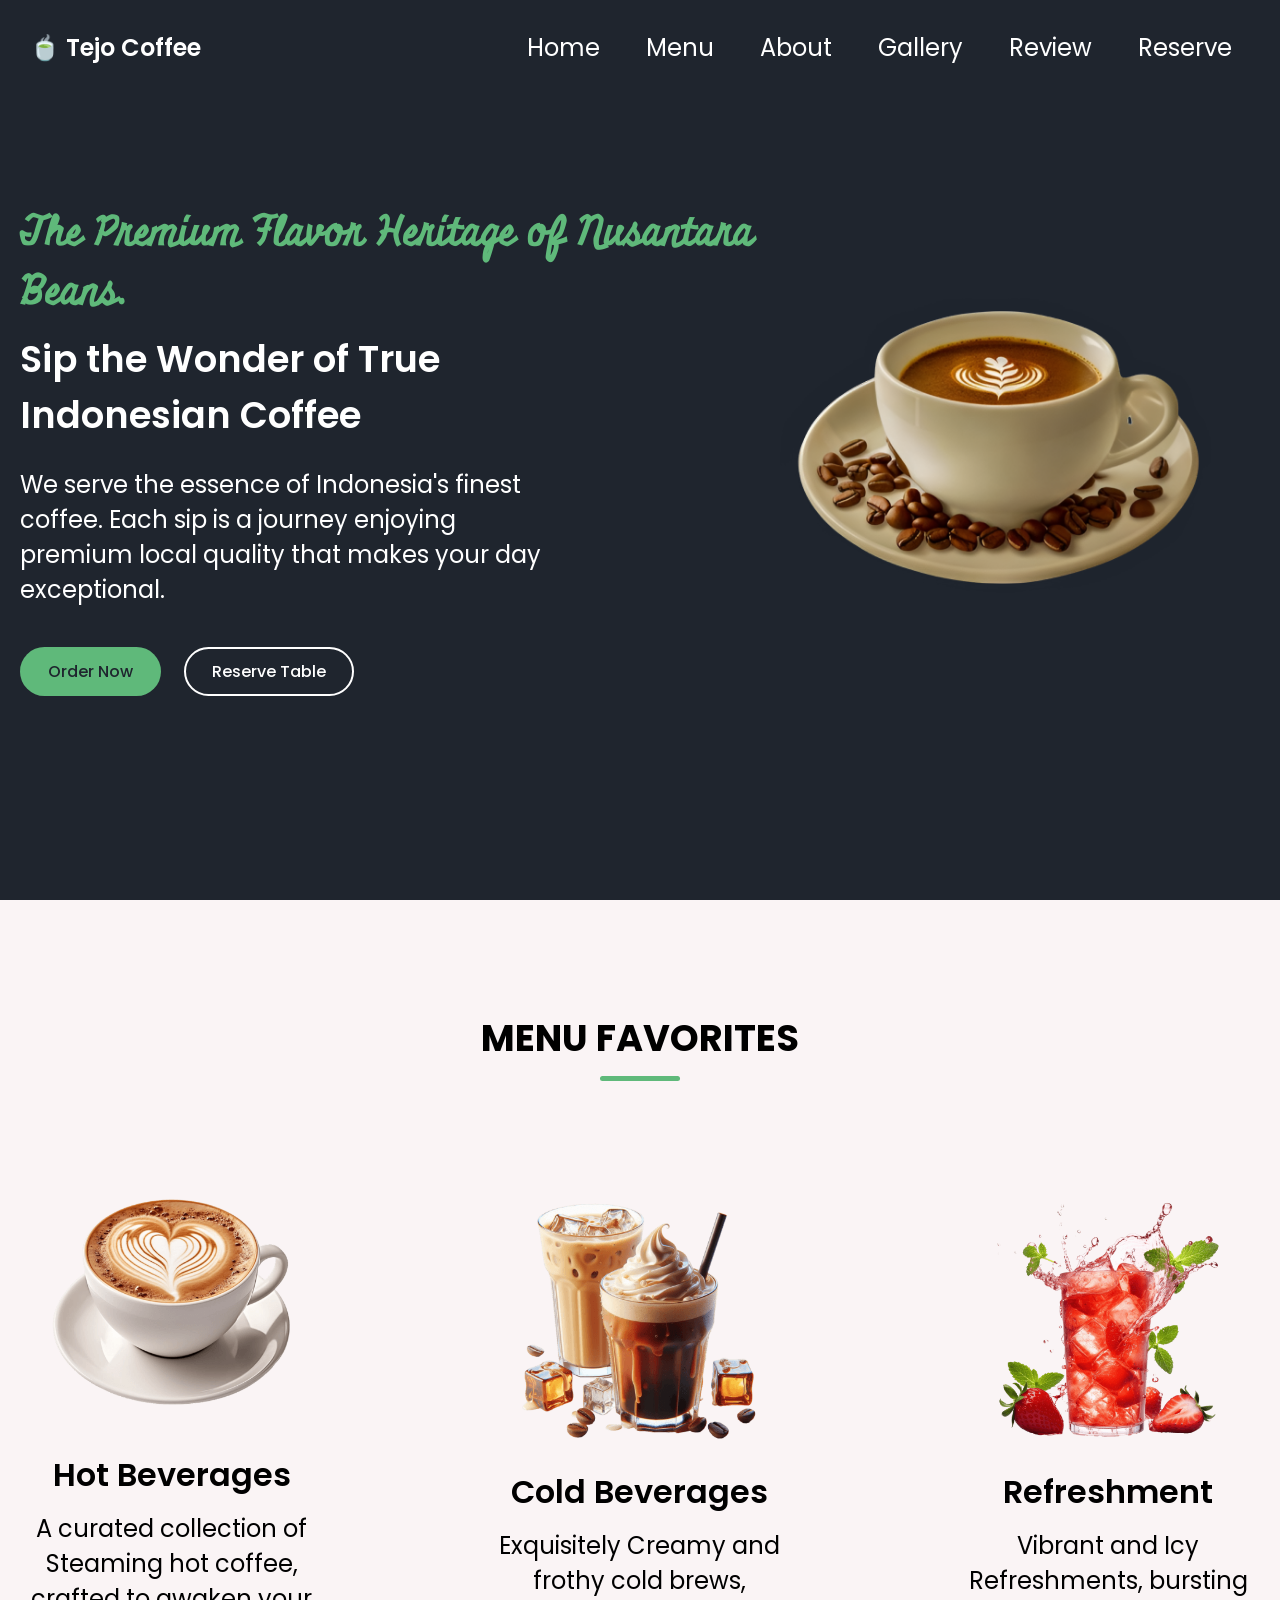
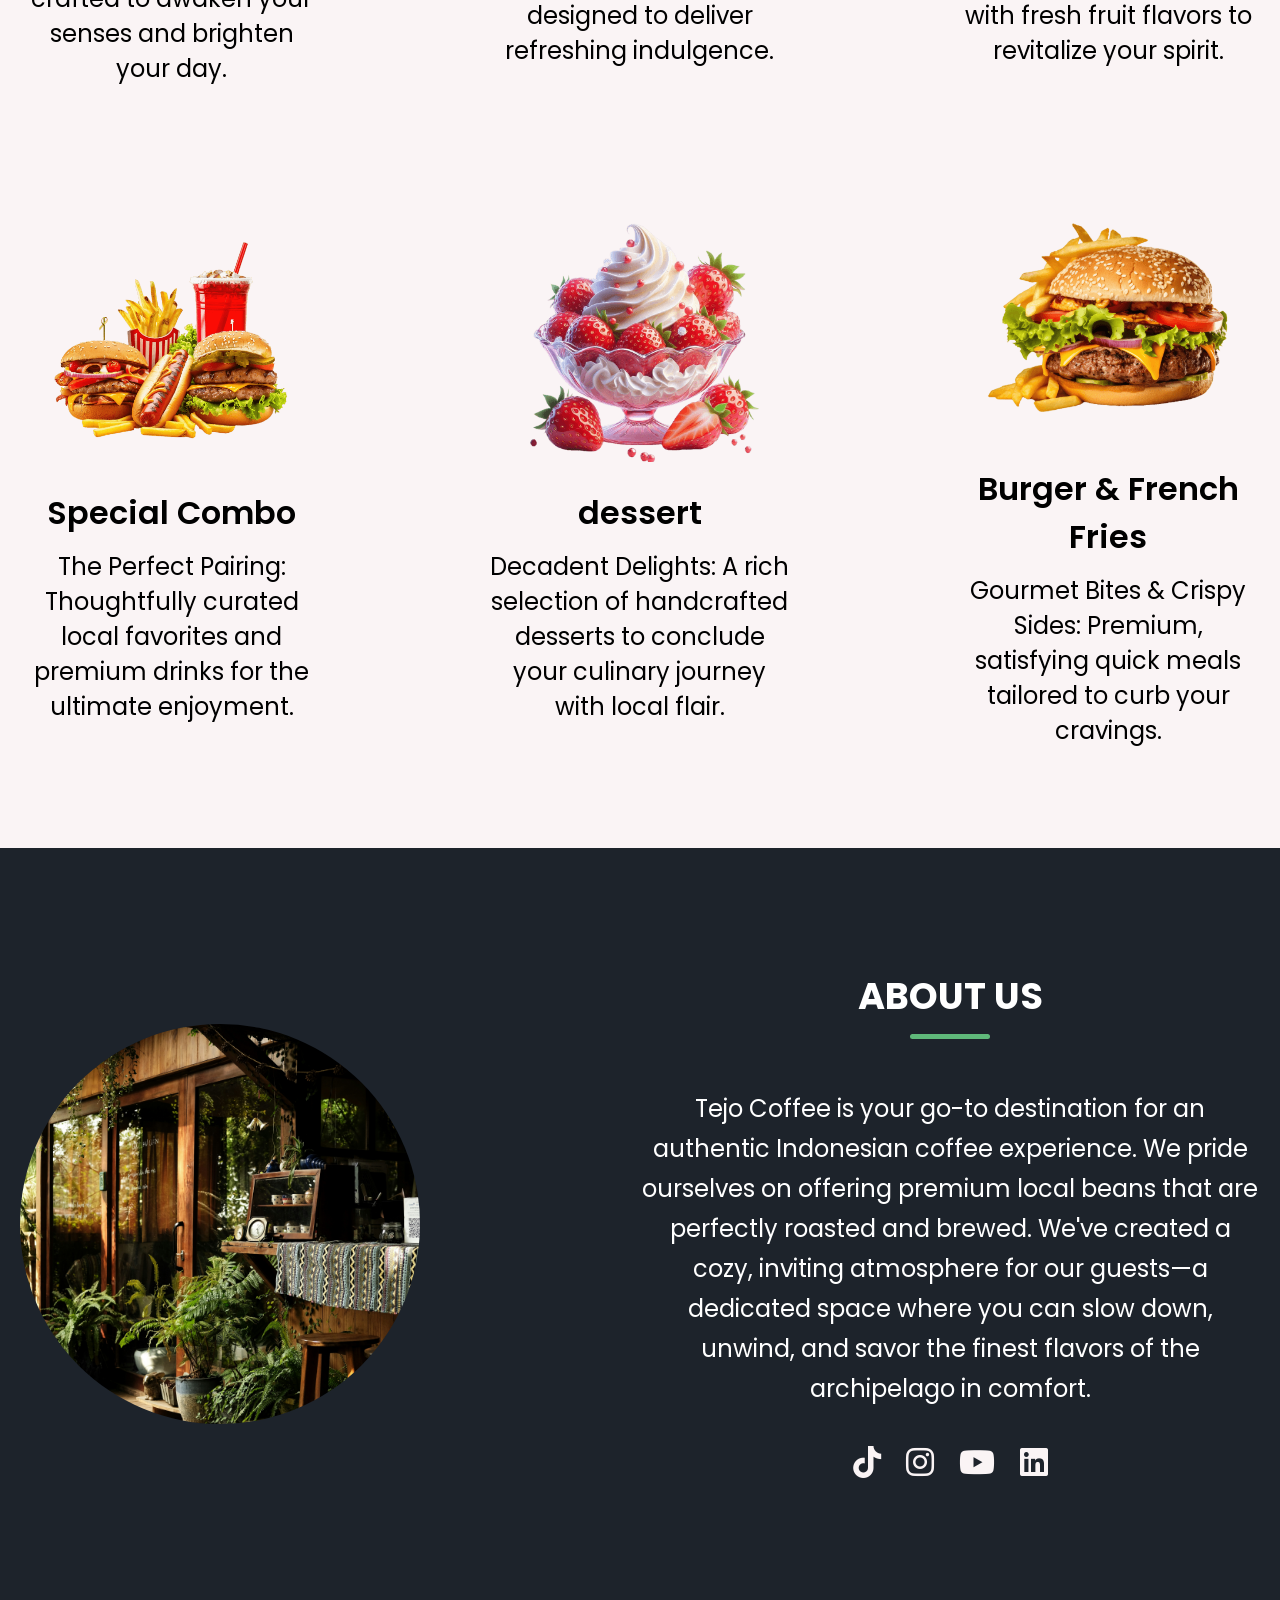
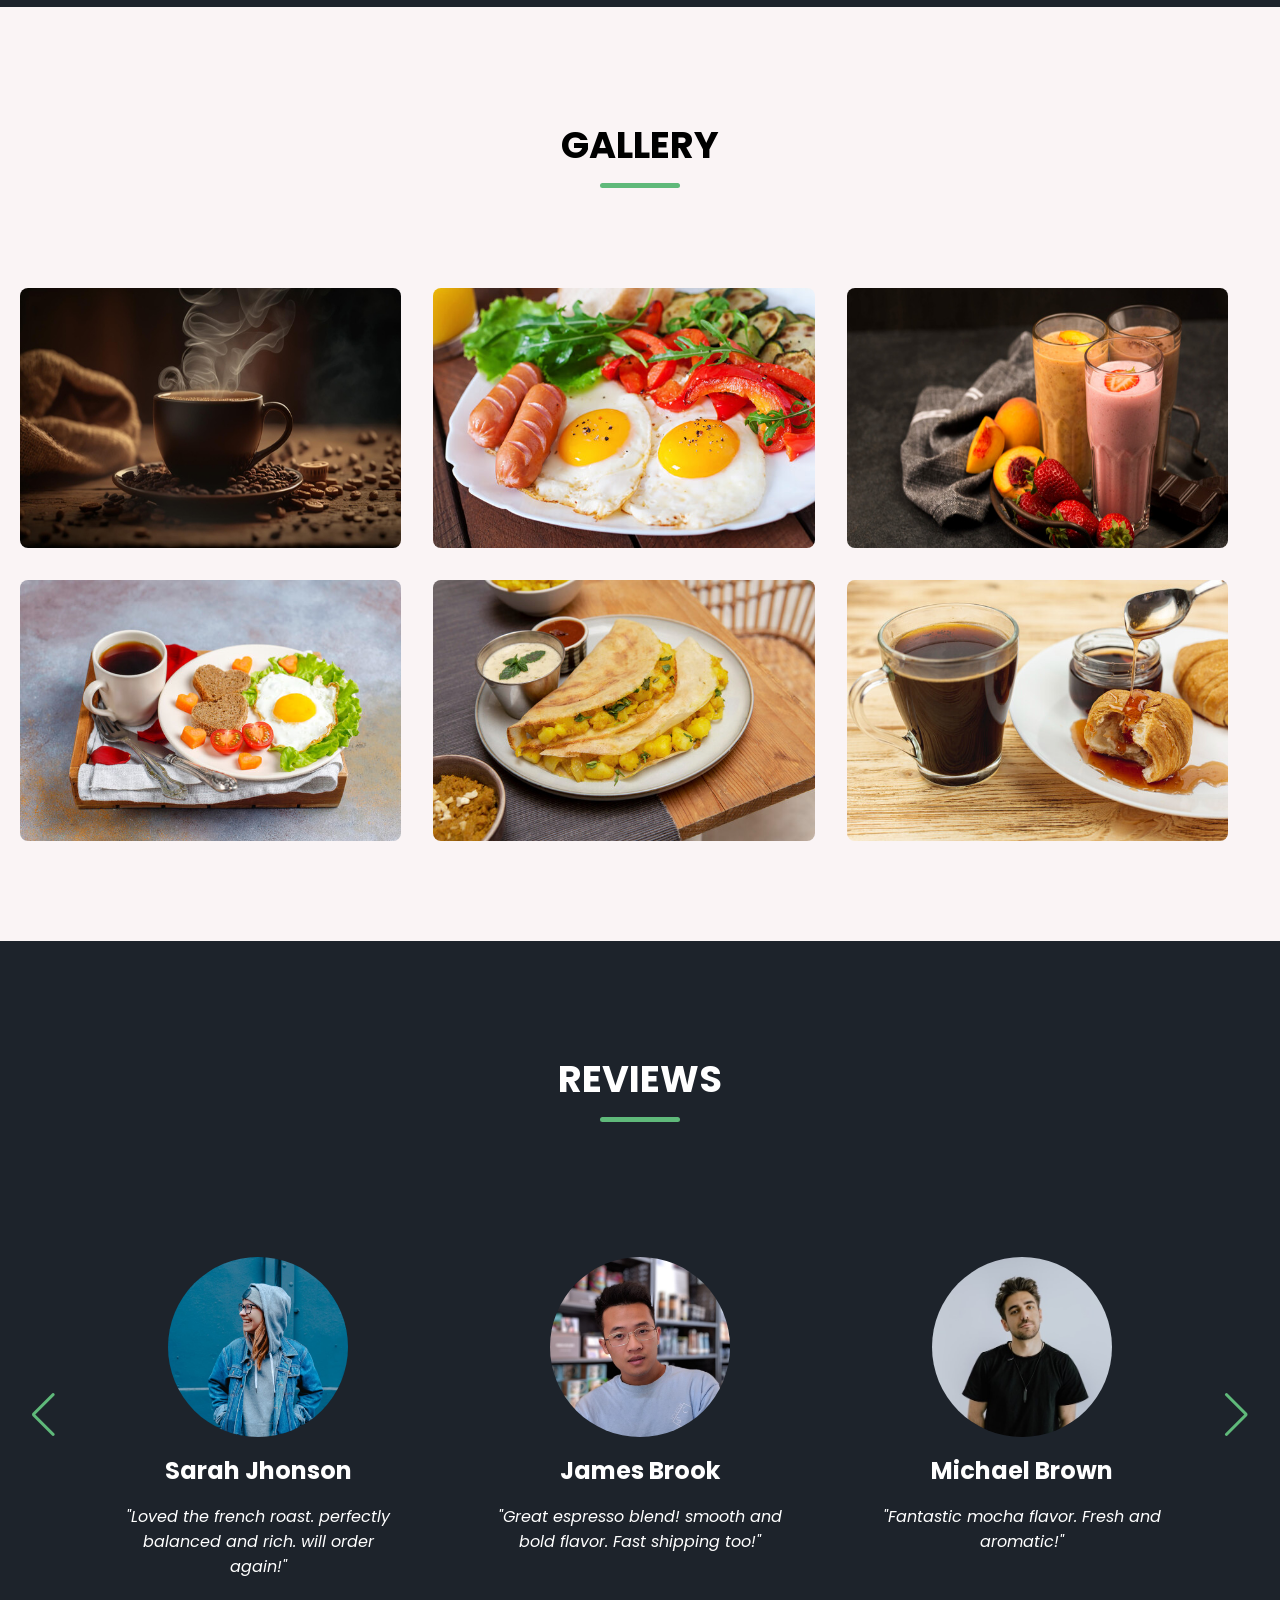
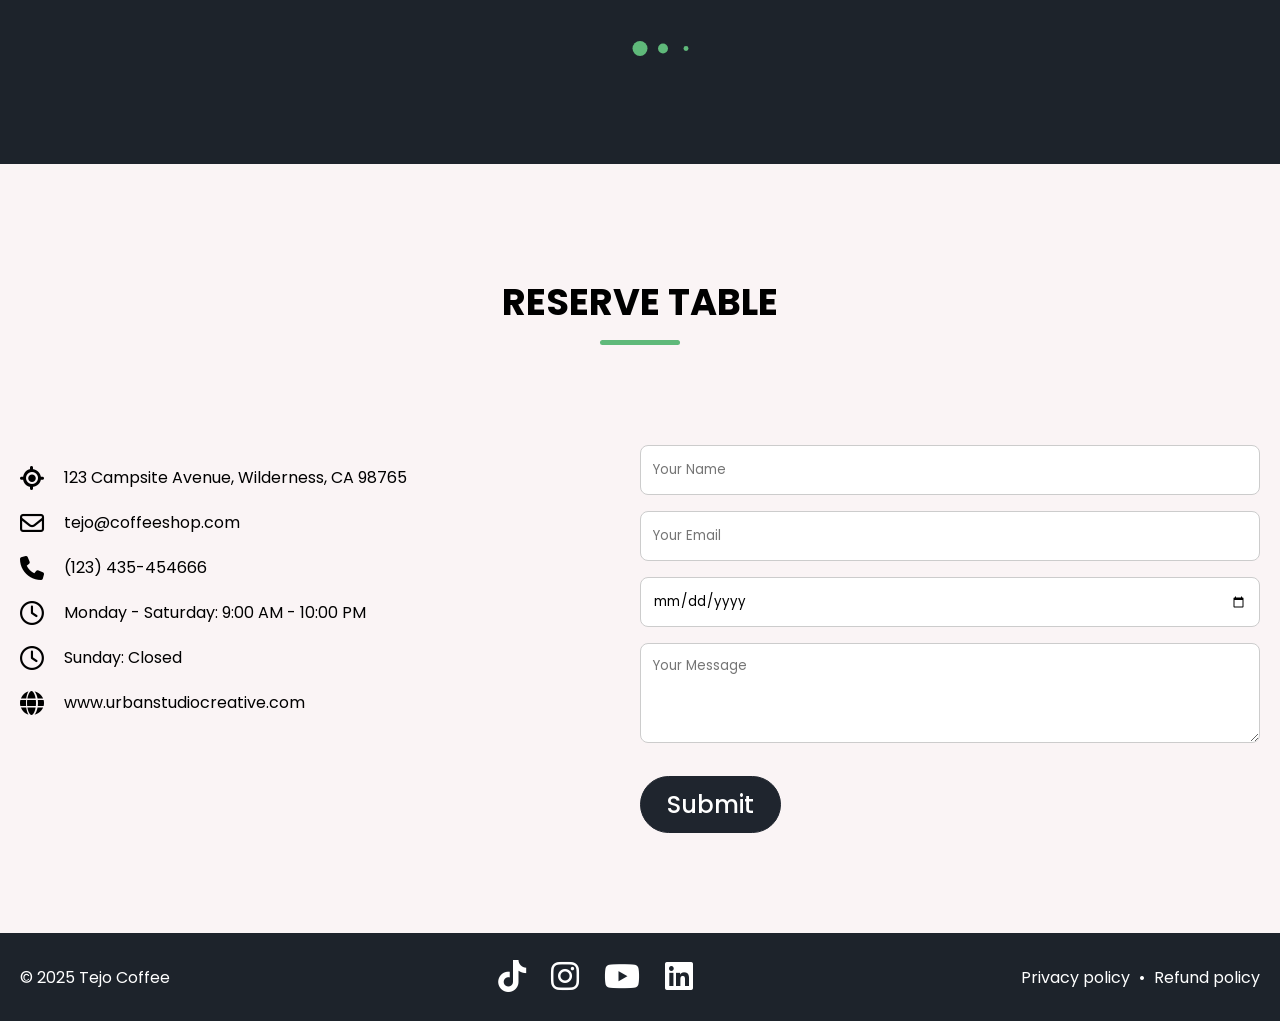
<file: index.html>
<!DOCTYPE html>
<html lang="en">
  <head>
    <meta charset="UTF-8" />
    <meta name="viewport" content="width=device-width, initial-scale=1.0" />
    <title>Tejo Coffee | Urban Creative Studio</title>
    <link rel="stylesheet" href="styles.css" />
    <link
      rel="stylesheet"
      href="https://cdnjs.cloudflare.com/ajax/libs/font-awesome/6.6.0/css/all.min.css"
    />
    <link
      rel="stylesheet"
      href="https://cdn.jsdelivr.net/npm/swiper@11/swiper-bundle.min.css"
    />
  </head>
  <body>
    <!-- navbar section -->
    <header>
      <nav class="navbar section-content">
        <a href="#home" class="nav-logo">
          <h2 class="logo-text">🍵 Tejo Coffee</h2>
        </a>
        <ul class="nav-menu">
          <button id="menu-close-button" class="fas fa-times"></button>
          <li class="nav-item">
            <a href="#home" class="nav-link">Home</a>
          </li>
          <li class="nav-item">
            <a href="#menu" class="nav-link">Menu</a>
          </li>
          <li class="nav-item">
            <a href="#about" class="nav-link">About</a>
          </li>
          <li class="nav-item">
            <a href="#gallery" class="nav-link">Gallery</a>
          </li>
          <li class="nav-item">
            <a href="#review" class="nav-link">Review</a>
          </li>
          <li class="nav-item">
            <a href="#reserve" class="nav-link">Reserve</a>
          </li>
        </ul>

        <button id="menu-open-button" class="fas fa-bars"></button>
      </nav>
    </header>

    <main>
      <!-- hero section -->
      <section class="hero-section" id="home">
        <div class="section-content">
          <div class="hero-details">
            <h2 class="title">
              The Premium Flavor Heritage of Nusantara Beans.
            </h2>
            <h3 class="subtitle">Sip the Wonder of True Indonesian Coffee</h3>
            <p class="description">
              We serve the essence of Indonesia's finest coffee. Each sip is a
              journey enjoying premium local quality that makes your day
              exceptional.
            </p>

            <div class="buttons">
              <a href="#" class="button order-now">Order Now</a>
              <a href="#reserve" class="button reserve">Reserve Table</a>
            </div>
          </div>
          <div class="hero-image-wrapper">
            <img
              src="images/coffee-hero-section.png"
              alt="hero"
              class="hero-image"
            />
          </div>
        </div>
      </section>
      <!-- menu section -->
      <section class="menu-section" id="menu">
        <h2 class="section-title">Menu Favorites</h2>
        <div class="section-content">
          <div class="menu">
            <ul class="menu-list">
              <li class="menu-item">
                <img
                  src="images/hot-beverages.png"
                  alt="Hot Beverages"
                  class="menu-image"
                />
                <h3 class="name">Hot Beverages</h3>
                <p class="text">
                  A curated collection of Steaming hot coffee, crafted to awaken
                  your senses and brighten your day.
                </p>
              </li>
              <li class="menu-item">
                <img
                  src="images/cold-beverages.png"
                  alt="Clod Beverages"
                  class="menu-image"
                />
                <h3 class="name">Cold Beverages</h3>
                <p class="text">
                  Exquisitely Creamy and frothy cold brews, designed to deliver
                  refreshing indulgence.
                </p>
              </li>
              <li class="menu-item">
                <img
                  src="images/refreshment.png"
                  alt="Refreshment"
                  class="menu-image"
                />
                <h3 class="name">Refreshment</h3>
                <p class="text">
                  Vibrant and Icy Refreshments, bursting with fresh fruit
                  flavors to revitalize your spirit.
                </p>
              </li>
              <li class="menu-item">
                <img
                  src="images/special-combo.png"
                  alt="Special Combo"
                  class="menu-image"
                />
                <h3 class="name">Special Combo</h3>
                <p class="text">
                  The Perfect Pairing: Thoughtfully curated local favorites and
                  premium drinks for the ultimate enjoyment.
                </p>
              </li>
              <li class="menu-item">
                <img
                  src="images/desserts.png"
                  alt="desserts"
                  class="menu-image"
                />
                <h3 class="name">dessert</h3>
                <p class="text">
                  Decadent Delights: A rich selection of handcrafted desserts to
                  conclude your culinary journey with local flair.
                </p>
              </li>
              <li class="menu-item">
                <img
                  src="images/burger-frenchfries.png"
                  alt="Burger &French fries"
                  class="menu-image"
                />
                <h3 class="name">Burger & French Fries</h3>
                <p class="text">
                  Gourmet Bites & Crispy Sides: Premium, satisfying quick meals
                  tailored to curb your cravings.
                </p>
              </li>
            </ul>
          </div>
        </div>
      </section>
      <!-- about section -->
      <section class="about-section" id="about">
        <div class="section-content">
          <div class="about-image-wrapper">
            <img src="images/about-image.jpg" alt="About" class="about-image" />
          </div>
          <div class="about-details">
            <h2 class="section-title">About Us</h2>
            <p class="text">
              Tejo Coffee is your go-to destination for an authentic Indonesian
              coffee experience. We pride ourselves on offering premium local
              beans that are perfectly roasted and brewed. We've created a cozy,
              inviting atmosphere for our guests—a dedicated space where you can
              slow down, unwind, and savor the finest flavors of the archipelago
              in comfort.
            </p>
            <div class="social-link-list">
              <a href="https://www.tiktok.com/@dean_oki" class="social-link"
                ><i class="fa-brands fa-tiktok"></i
              ></a>
              <a href="https://instagram.com/deanoki" class="social-link"
                ><i class="fa-brands fa-instagram"></i
              ></a>
              <a
                href="https://www.youtube.com/@UrbanStudioCreative"
                class="social-link"
                ><i class="fa-brands fa-youtube"></i
              ></a>
              <a
                href="https://www.linkedin.com/in/dean-oki/"
                class="social-link"
                ><i class="fa-brands fa-linkedin"></i
              ></a>
            </div>
          </div>
        </div>
      </section>
      <!-- gallery section -->
      <section class="gallery-section" id="gallery">
        <h2 class="section-title">Gallery</h2>
        <div class="section-content">
          <ul class="gallery-list">
            <li class="gallery-item">
              <img
                src="images/gallery-1.jpg"
                alt="Gallery"
                class="gallery-image"
              />
            </li>
            <li class="gallery-item">
              <img
                src="images/gallery-2.jpg"
                alt="Gallery"
                class="gallery-image"
              />
            </li>
            <li class="gallery-item">
              <img
                src="images/gallery-3.jpg"
                alt="Gallery"
                class="gallery-image"
              />
            </li>
            <li class="gallery-item">
              <img
                src="images/gallery-4.jpg"
                alt="Gallery"
                class="gallery-image"
              />
            </li>
            <li class="gallery-item">
              <img
                src="images/gallery-5.jpg"
                alt="Gallery"
                class="gallery-image"
              />
            </li>
            <li class="gallery-item">
              <img
                src="images/gallery-6.jpg"
                alt="Gallery"
                class="gallery-image"
              />
            </li>
          </ul>
        </div>
      </section>
      <!-- review section -->
      <section class="review-section" id="review">
        <h2 class="section-title">Reviews</h2>
        <div class="section-content">
          <div class="slider-container swiper">
            <div class="slider-wrapper">
              <ul class="reviews-list swiper-wrapper">
                <li class="review swiper-slide">
                  <img src="images/user-1.jpg" alt="user" class="user-image" />
                  <h3 class="name">Sarah Jhonson</h3>
                  <i class="feedback"
                    >"Loved the french roast. perfectly balanced and rich. will
                    order again!"</i
                  >
                </li>
                <li class="review swiper-slide">
                  <img src="images/user-2.jpg" alt="user" class="user-image" />
                  <h3 class="name">James Brook</h3>
                  <i class="feedback"
                    >"Great espresso blend! smooth and bold flavor. Fast
                    shipping too!"</i
                  >
                </li>
                <li class="review swiper-slide">
                  <img src="images/user-3.jpg" alt="user" class="user-image" />
                  <h3 class="name">Michael Brown</h3>
                  <i class="feedback"
                    >"Fantastic mocha flavor. Fresh and aromatic!"</i
                  >
                </li>
                <li class="review swiper-slide">
                  <img src="images/user-4.jpg" alt="user" class="user-image" />
                  <h3 class="name">Emily Bee</h3>
                  <i class="feedback"
                    >"Excellent quality! Fresh beans and Highly recommend!"</i
                  >
                </li>
                <li class="review swiper-slide">
                  <img src="images/user-5.jpg" alt="user" class="user-image" />
                  <h3 class="name">Anthony</h3>
                  <i class="feedback"
                    >"Best decaf i've tried! Smooth and flavorful!"</i
                  >
                </li>
              </ul>

              <div class="swiper-pagination"></div>
              <div class="swiper-slide-button swiper-button-prev"></div>
              <div class="swiper-slide-button swiper-button-next"></div>
            </div>
          </div>
        </div>
      </section>

      <!-- reserve table -->
      <section class="reserve-section" id="reserve">
        <h2 class="section-title">Reserve Table</h2>
        <div class="section-content">
          <ul class="reserve-info-list">
            <li class="reserve-info">
              <i class="fa-solid fa-location-crosshairs"></i>
              <p>123 Campsite Avenue, Wilderness, CA 98765</p>
            </li>
            <li class="reserve-info">
              <i class="fa-regular fa-envelope"></i>
              <p>tejo@coffeeshop.com</p>
            </li>
            <li class="reserve-info">
              <i class="fa-solid fa-phone"></i>
              <p>(123) 435-454666</p>
            </li>
            <li class="reserve-info">
              <i class="fa-regular fa-clock"></i>
              <p>Monday - Saturday: 9:00 AM - 10:00 PM</p>
            </li>
            <li class="reserve-info">
              <i class="fa-regular fa-clock"></i>
              <p>Sunday: Closed</p>
            </li>
            <li class="reserve-info">
              <i class="fa-solid fa-globe"></i>
              <p>www.urbanstudiocreative.com</p>
            </li>
          </ul>

          <form action="#" class="contact-form">
            <input
              type="text"
              class="form-input"
              placeholder="Your Name"
              required
            />
            <input
              type="text"
              class="form-input"
              placeholder="Your Email"
              required
            />
            <input type="date" class="form-input" required />
            <textarea
              placeholder="Your Message"
              class="form-input"
              required
            ></textarea>
            <button class="submit-button">Submit</button>
          </form>
        </div>
      </section>

      <!-- footer section -->
      <footer class="footer-section">
        <div class="section-content">
          <p class="copyright-text">© 2025 Tejo Coffee</p>

          <div class="social-link-list">
            <a href="https://www.tiktok.com/@dean_oki" class="social-link"
              ><i class="fa-brands fa-tiktok"></i
            ></a>
            <a href="https://instagram.com/deanoki" class="social-link"
              ><i class="fa-brands fa-instagram"></i
            ></a>
            <a
              href="https://www.youtube.com/@UrbanStudioCreative"
              class="social-link"
              ><i class="fa-brands fa-youtube"></i
            ></a>
            <a href="https://www.linkedin.com/in/dean-oki/" class="social-link"
              ><i class="fa-brands fa-linkedin"></i
            ></a>
          </div>

          <p class="policy-text">
            <a href="#" class="policy-link">Privacy policy</a>
            <span class="separator">•</span>
            <a href="#" class="policy-link">Refund policy</a>
          </p>
        </div>
      </footer>
    </main>

    <script src="https://cdn.jsdelivr.net/npm/swiper@11/swiper-bundle.min.js"></script>
    <script src="script.js"></script>
  </body>
</html>
</file>
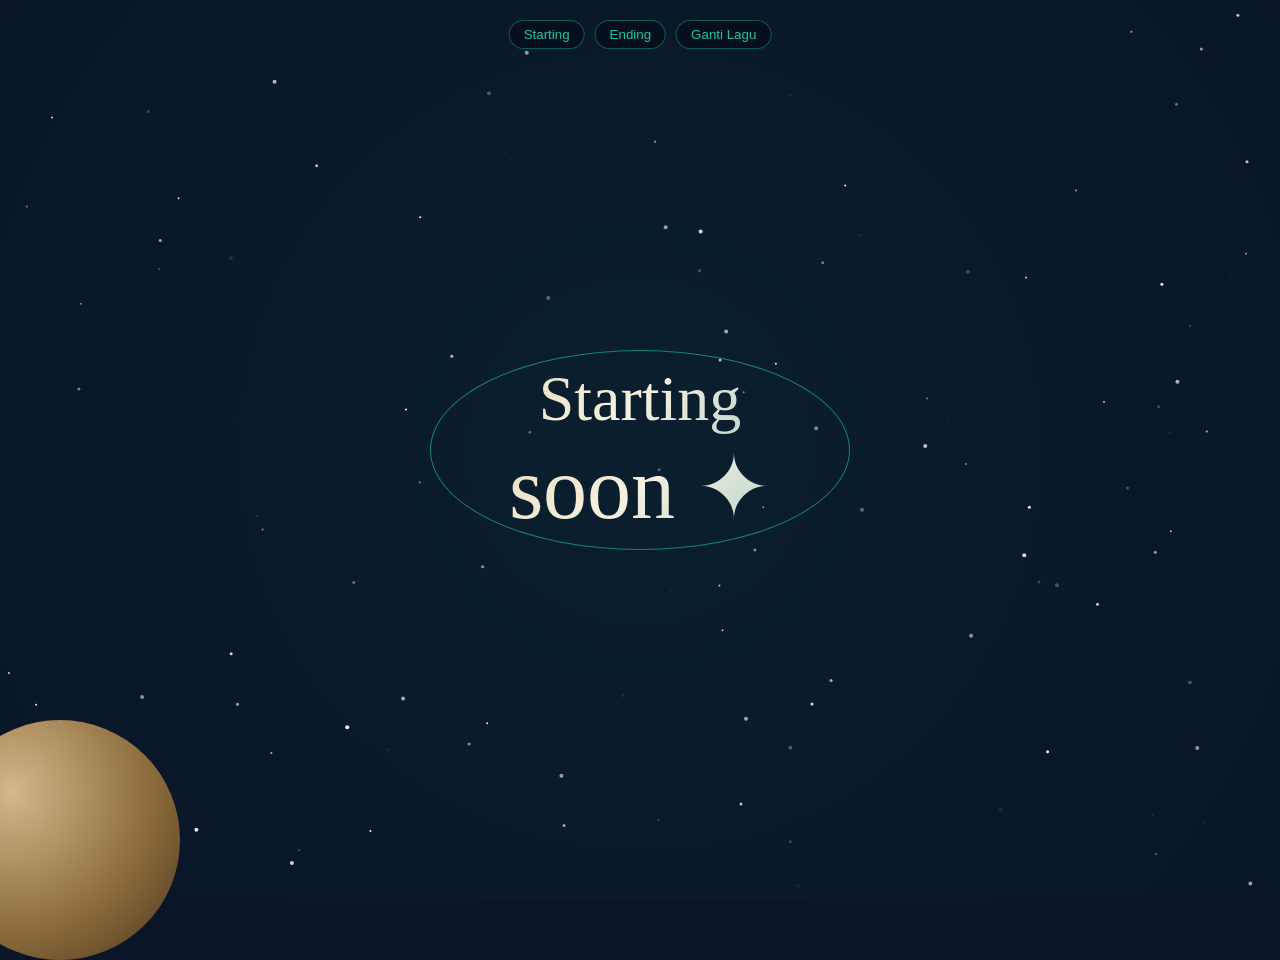
<file: astrastream.html>
<!DOCTYPE html>
<html lang="en">
<head>
<meta charset="UTF-8">
<title>Stream Overlay Pro</title>

<style>
* { margin:0; padding:0; box-sizing:border-box; }

body {
  background:#0a1628;
  font-family:'Georgia', serif;
  overflow:hidden;
}

/* CANVAS */
canvas {
  position:absolute;
  top:0;
  left:0;
  width:100%;
  height:100%;
}

/* BUTTON */
.top-controls {
  position:absolute;
  top:20px;
  left:50%;
  transform:translateX(-50%);
  display:flex;
  gap:10px;
  z-index:50;
}

button {
  padding:6px 14px;
  border:1px solid rgba(32,200,160,0.4);
  background:rgba(6,14,26,0.8);
  color:#20c8a0;
  border-radius:20px;
  cursor:pointer;
}

/* SCENE */
.scene {
  width:100%;
  height:100%;
  position:absolute;
  opacity:1;
  transition: opacity 0.8s ease;
}

.hidden {
  opacity:0;
  pointer-events:none;
}

/* TEXT */
.main-text {
  position:absolute;
  top:50%;
  left:50%;
  transform:translate(-50%,-50%);
  text-align:center;
  z-index:10;
}

.text-starting {
  font-size:64px;
  background: linear-gradient(135deg,#e8dfc0,#f5f0e0,#b8d4c8);
  -webkit-background-clip:text;
  color:transparent;
}

.text-soon {
  font-size:88px;
  background: linear-gradient(135deg,#e8dfc0,#f5f0e0,#b8d4c8);
  -webkit-background-clip:text;
  color:transparent;
}

/* PLANET */
.planet {
  position:absolute;
  bottom:-60px;
  left:-60px;
  width:240px;
  height:240px;
  border-radius:50%;
  background: radial-gradient(circle at 30% 30%, #d4b88a,#8a6a3a 60%,#4a3520);
}

/* ORBIT */
.orbit {
  position:absolute;
  top:50%;
  left:50%;
  width:420px;
  height:200px;
  border:1px solid rgba(32,200,160,0.6);
  border-radius:50%;
  transform:translate(-50%,-50%);
  animation:spin 12s linear infinite;
}

@keyframes spin {
  from { transform:translate(-50%,-50%) rotate(0); }
  to { transform:translate(-50%,-50%) rotate(360deg); }
}
</style>
</head>

<body>

<audio id="bg-music" loop></audio>

<div class="top-controls">
  <button onclick="switchTab('start')">Starting</button>
  <button onclick="switchTab('end')">Ending</button>
  <button onclick="changeMusic()">Ganti Lagu</button>
</div>

<input type="file" id="fileInput" accept="audio/*" style="display:none">

<!-- START -->
<div id="scene-start" class="scene">
  <canvas id="space"></canvas>
  <div class="planet"></div>
  <div class="orbit"></div>

  <div class="main-text">
    <div class="text-starting">Starting</div>
    <div class="text-soon">soon ✦</div>
  </div>
</div>

<!-- END -->
<div id="scene-end" class="scene hidden">
  <canvas id="space2"></canvas>
  <div class="planet"></div>
  <div class="orbit"></div>

  <div class="main-text">
    <div class="text-soon">Stream Offline ✦</div>
  </div>
</div>

<script>
// ===== AUDIO =====
const music = document.getElementById("bg-music");
music.volume = 0.15;

document.addEventListener("click", () => {
  if (music.src) music.play();
}, { once:true });

function changeMusic(){
  document.getElementById("fileInput").click();
}

document.getElementById("fileInput").addEventListener("change", e=>{
  const file = e.target.files[0];
  if (!file) return;

  const url = URL.createObjectURL(file);
  music.src = url;

  music.volume = 0;
  music.play();

  let v=0;
  const fade=setInterval(()=>{
    if(v<0.15){ v+=0.01; music.volume=v; }
    else clearInterval(fade);
  },100);
});

// ===== SPACE ENGINE =====
function createSpace(canvasId){
  const canvas = document.getElementById(canvasId);
  const ctx = canvas.getContext("2d");

  function resize(){
    canvas.width = window.innerWidth;
    canvas.height = window.innerHeight;
  }
  resize();
  window.addEventListener("resize", resize);

  const layers = [
    {count:50, speed:0.1, size:1},
    {count:40, speed:0.2, size:1.5},
    {count:30, speed:0.4, size:2}
  ];

  let stars = [];
  layers.forEach(layer=>{
    for(let i=0;i<layer.count;i++){
      stars.push({
        x:Math.random()*canvas.width,
        y:Math.random()*canvas.height,
        r:layer.size,
        speed:layer.speed,
        alpha:Math.random()
      });
    }
  });

  let shootingStars = [];

  function spawnShootingStar(){
    shootingStars.push({
      x:Math.random()*canvas.width,
      y:Math.random()*canvas.height/2,
      len:200,
      speed:6,
      life:0
    });
  }

  setInterval(()=>{
    if(Math.random()>0.7) spawnShootingStar();
  },2000);

  function drawNebula(){
    const gradient = ctx.createRadialGradient(
      canvas.width/2, canvas.height/2, 100,
      canvas.width/2, canvas.height/2, canvas.width/1.2
    );

    gradient.addColorStop(0,"rgba(32,200,160,0.05)");
    gradient.addColorStop(1,"transparent");

    ctx.fillStyle = gradient;
    ctx.fillRect(0,0,canvas.width,canvas.height);
  }

  function animate(){
    ctx.clearRect(0,0,canvas.width,canvas.height);

    drawNebula();

    stars.forEach(s=>{
      s.y += s.speed;
      if(s.y > canvas.height) s.y = 0;

      ctx.beginPath();
      ctx.arc(s.x,s.y,s.r,0,Math.PI*2);
      ctx.fillStyle = "rgba(255,255,255,"+s.alpha+")";
      ctx.fill();
    });

    shootingStars.forEach((s,i)=>{
      ctx.strokeStyle="white";
      ctx.beginPath();
      ctx.moveTo(s.x,s.y);
      ctx.lineTo(s.x - s.len, s.y + s.len/2);
      ctx.stroke();

      s.x += s.speed;
      s.y += s.speed/2;
      s.life++;

      if(s.life>30) shootingStars.splice(i,1);
    });

    requestAnimationFrame(animate);
  }

  animate();
}

createSpace("space");
createSpace("space2");

// ===== FADE SWITCH =====
function switchTab(tab){
  const start = document.getElementById("scene-start");
  const end = document.getElementById("scene-end");

  if(tab === "start"){
    end.classList.add("hidden");
    setTimeout(()=> start.classList.remove("hidden"), 200);
  } else {
    start.classList.add("hidden");
    setTimeout(()=> end.classList.remove("hidden"), 200);
  }
}
</script>

</body>
</html>
</file>
<file: styles.css>
/* import Font */
@import url("https://fonts.googleapis.com/css2?family=Miniver&family=Poppins:ital,wght@0,400;0,500;0,600;0,700;1,400&display=swap");

:root {
  /* colors */
  --white-color: #fff;
  --dark-color: #1d232b;
  --primary-color: #1f252e;
  --secondary-color: #5fb97a;
  --light-pink-color: #faf4f5;
  --medium-gray-color: #ccc;

  /* font size */
  --font-size-s: 1rem;
  --font-size-n: 1.2rem;
  --font-size-m: 1.5rem;
  --font-size-l: 2rem;
  --font-size-xl: 2.3rem;
  --font-size-xxl: 2.5rem;

  /* font weight */
  --font-weight-n: 400;
  --font-weight-m: 500;
  --font-weight-sb: 600;
  --font-weight-b: 700;

  /* border radius */
  --border-radius-s: 8px;
  --border-radius-m: 30px;
  --border-radius-circle: 50%;

  /* site max width */
  --site-max-width: 1690px;
}

* {
  margin: 0;
  padding: 0;
  box-sizing: border-box;
  font-family: "Poppins", sans-serif;
}

/* styling default*/
html {
  scroll-behavior: smooth;
}
ul {
  list-style: none;
}

a {
  text-decoration: none;
}

button {
  cursor: pointer;
  border: none;
  background: none;
}

img {
  width: 100%;
}

.section-content {
  margin: 0 auto;
  padding: 0 20px;
  max-width: var(--site-max-width);
}

.section-title {
  text-align: center;
  padding: 60px 0 100px;
  text-transform: uppercase;
  font-size: var(--font-size-xl);
}

.section-title::after {
  content: "";
  width: 80px;
  height: 5px;
  display: block;
  margin: 10px auto 0;
  border-radius: var(--border-radius-s);
  background: var(--secondary-color);
}

/* navbar section */
header {
  position: fixed;
  width: 100%;
  z-index: 5;
  background: var(--primary-color);
}

header .navbar {
  display: flex;
  padding: 20px;
  align-items: center;
  justify-content: space-between;
}

.navbar .nav-menu {
  display: flex;
  gap: 10px;
}

.navbar .nav-logo .logo-text {
  color: var(--white-color);
  font-size: var(--font-size-xl);
  font-weight: var(--font-weight-sb);
}

.navbar .nav-menu .nav-link {
  padding: 10px 18px;
  color: var(--white-color);
  font-size: var(--font-size-m);
  border-radius: var(--border-radius-m);
  transition: 0.3s ease;
}

.navbar .nav-menu .nav-link:hover {
  color: var(--primary-color);
  background: var(--secondary-color);
}

.navbar .nav-menu #menu-close-button,
.navbar #menu-open-button {
  display: none;
}

/* hero section */
.hero-section {
  min-height: 100vh;
  background: var(--primary-color);
}

.hero-section .section-content {
  display: flex;
  align-items: center;
  min-height: 100vh;
  color: var(--white-color);
  justify-content: space-between;
}

.hero-section .hero-details .title {
  font-size: var(--font-size-xxl);
  color: var(--secondary-color);
  font-family: "Miniver", sans-serif;
}

.hero-section .hero-details .subtitle {
  margin-top: 8px;
  max-width: 70%;
  font-size: var(--font-size-xl);
  font-weight: var(--font-weight-sb);
}

.hero-section .hero-details .description {
  max-width: 70%;
  margin: 24px 0 40px;
  font-size: var(--font-size-m);
}

.hero-section .hero-details .buttons {
  display: flex;
  gap: 23px;
}

.hero-section .hero-details .button {
  padding: 10px 26px;
  border: 2px solid transparent;
  color: var(--primary-color);
  border-radius: var(--border-radius-m);
  background: var(--secondary-color);
  font-weight: var(--font-weight-m);
  transition: 0.3s ease;
}

.hero-section .hero-details .button:hover,
.hero-section .hero-details .reserve {
  color: var(--white-color);
  border-color: var(--white-color);
  background: transparent;
}

.hero-section .hero-details .reserve:hover {
  color: var(--primary-color);
  border-color: var(--secondary-color);
  background: var(--secondary-color);
}

.hero-section .hero-image-wrapper {
  max-width: 500px;
  margin-right: 30px;
}

/* Menu Section */
.menu-section {
  width: 100%;
  background: var(--light-pink-color);
  padding: 50px 0 100px;
}
.menu-section .menu-list {
  display: flex;
  flex-wrap: wrap;
  gap: 110px;
  align-items: center;
  justify-content: space-between;
}

.menu-section .menu-list .menu-item {
  display: flex;
  align-items: center;
  text-align: center;
  flex-direction: column;
  justify-content: space-between;
  width: calc(100% / 3 - 110px);
}
.menu-section .menu-list .menu-item .menu-image {
  max-width: 80%;
  aspect-ratio: 1;
  margin-bottom: 15px;
  object-fit: contain;
}

.menu-section .menu-list .menu-item .name {
  margin: 12px 0;
  font-size: var(--font-size-l);
  font-weight: var(--font-weight-sb);
}

.menu-section .menu-list .menu-item .text {
  font-size: var(--font-size-m);
}

/* about Section */
.about-section {
  padding: 120px 0;
  background: var(--dark-color);
  color: var(--white-color);
}

.about-section .section-content {
  display: flex;
  gap: 50px;
  align-items: center;
  justify-content: space-between;
}

.about-section .about-image-wrapper .about-image {
  width: 400px;
  height: 400px;
  object-fit: cover;
  border-radius: var(--border-radius-circle);
}

.about-section .about-details .section-title {
  padding: 0;
}
.about-section .about-details {
  max-width: 50%;
}

.about-section .about-details .text {
  line-height: 40px;
  margin: 50px 0 30px;
  text-align: center;
  font-size: var(--font-size-m);
}

.about-section .social-link-list {
  display: flex;
  gap: 25px;
  justify-content: center;
}

.about-section .social-link-list .social-link {
  color: var(--primary-color);
  font-size: var(--font-size-l);
  color: var(--light-pink-color);
  transition: 0.2s ease;
}

.about-section .social-link-list .social-link:hover {
  color: var(--secondary-color);
}

/* gallery section */
.gallery-section {
  padding: 50px 0 100px;
  background: var(--light-pink-color);
}

.gallery-section .gallery-list {
  display: flex;
  flex-wrap: wrap;
  gap: 32px;
}

.gallery-section .gallery-list .gallery-item {
  overflow: hidden;
  border-radius: var(--border-radius-s);
  width: calc(100% / 3 - 32px);
}

.gallery-section .gallery-item .gallery-image {
  width: 100%;
  height: 100%;
  cursor: zoom-in;
  transition: 0.3s ease;
}

.gallery-section .gallery-item:hover .gallery-image {
  transform: scale(1.3);
}

/* review section */
.review-section {
  padding: 50px 0 100px;
  background: var(--dark-color);
  color: var(--white-color);
}

.review-section .slider-wrapper {
  overflow: hidden;
  margin: 0 60px 50px;
}

.review-section .review {
  display: flex;
  padding: 35px;
  text-align: center;
  flex-direction: column;
  align-items: center;
  user-select: none;
}

.review-section .review .user-image {
  width: 180px;
  height: 180px;
  object-fit: cover;
  border-radius: var(--border-radius-circle);
}

.review-section .review .name {
  margin: 16px 0;
  font-size: var(--font-size-m);
}

.review-section .review .feedback {
  line-height: 25px;
}

.review-section .swiper-pagination-bullet {
  width: 15px;
  height: 15px;
  opacity: 1;
  background: var(--secondary-color);
}

.review-section .swiper-slide-button {
  margin-top: -50px;
  color: var(--secondary-color);
  transition: 0.3s ease;
}

.review-section .swiper-slide-button:hover {
  color: var(--primary-color);
}

/* reserve section */
.reserve-section {
  padding: 50px 0 100px;
  background: var(--light-pink-color);
}

.reserve-section .section-content {
  display: flex;
  gap: 48px;
  align-items: flex-start;
  justify-content: space-between;
}

.reserve-section .reserve-info-list .reserve-info {
  display: flex;
  gap: 20px;
  margin: 20px 0;
  align-items: center;
}

.reserve-section .reserve-info-list .reserve-info i {
  font-size: var(--font-size-m);
}

.reserve-section .contact-form .form-input {
  width: 100%;
  height: 50px;
  padding: 0 12px;
  outline: none;
  margin-bottom: 16px;
  background: var(--white-color);
  border-radius: var(--border-radius-s);
  border: 1px solid var(--medium-gray-color);
}

.reserve-section .contact-form {
  max-width: 50%;
}

.reserve-section .contact-form .form-input:focus {
  border-color: var(--secondary-color);
}

.reserve-section .contact-form textarea.form-input {
  height: 100px;
  padding: 12px;
  resize: vertical;
}

.reserve-section .contact-form .submit-button {
  padding: 10px 26px;
  margin-top: 10px;
  color: var(--white-color);
  font-size: var(--font-size-m);
  font-weight: var(--font-weight-m);
  background: var(--primary-color);
  border-radius: var(--border-radius-m);
  border: 1px solid var(--primary-color);
  transition: 0.3s ease;
}

.reserve-section .contact-form .submit-button:hover {
  color: var(--primary-color);
  background: var(--secondary-color);
  border: transparent;
}

/* footer section */
.footer-section {
  padding: 20px 0;
  background: var(--dark-color);
}

.footer-section .section-content {
  display: flex;
  align-items: center;
  justify-content: space-between;
}

.footer-section :where(.copyright-text, .social-link, .policy-link) {
  color: var(--white-color);
  transition: 0.2s ease;
}

.footer-section .social-link-list {
  display: flex;
  gap: 25px;
}

.footer-section .social-link-list .social-link {
  font-size: var(--font-size-l);
}

.footer-section .social-link-list .social-link:hover,
.footer-section .policy-text .policy-link:hover {
  color: var(--secondary-color);
}

.footer-section .policy-text .separator {
  margin: 0 5px;
  color: var(--white-color);
}

/* responsive media max width 1024px */
@media screen and (max-width: 1300px) {
  header .navbar {
    padding: 30px;
  }

  .navbar .nav-logo .logo-text {
    font-size: var(--font-size-m);
  }
}
/* responsive media max width 900px */
@media screen and (max-width: 900px) {
  :root {
    --font-size-m: 1rem;
    --font-size-l: 1.3rem;
    --font-size-xl: 1.5rem;
    --font-size-xxl: 1.8rem;
  }

  body.show-mobile-menu header::before {
    content: "";
    position: fixed;
    left: 0;
    top: 0;
    height: 100%;
    width: 100%;
    backdrop-filter: blur(5px);
    background: rgba(0, 0, 0, 0.2);
  }
  .navbar .nav-menu #menu-close-button,
  .navbar #menu-open-button {
    display: block;
    font-size: var(--font-size-l);
  }

  .navbar :where(#menu-close-button, #menu-open-button) {
    display: block;
    font-size: var(--font-size-l);
  }

  .navbar #menu-close-button {
    position: absolute;
    right: 30px;
    top: 30px;
  }

  .navbar #menu-open-button {
    color: var(--white-color);
  }

  .navbar .nav-menu {
    display: block;
    position: fixed;
    left: -300px;
    top: 0;
    width: 300px;
    height: 100%;
    display: flex;
    flex-direction: column;
    align-items: center;
    padding-top: 100px;
    background: var(--white-color);
    transition: left 0.2s ease;
  }

  body.show-mobile-menu .navbar .nav-menu {
    left: 0;
  }

  .navbar .nav-menu .nav-link {
    color: var(--dark-color);
    display: block;
    margin-top: 17px;
    font-size: var(--font-size-l);
  }

  /* hero section */
  .hero-section .section-content {
    gap: 50px;
    text-align: center;
    padding: 30px 20px 20px;
    flex-direction: column-reverse;
    justify-content: center;
  }

  .hero-section .hero-image-wrapper {
    max-width: 270px;
    margin-right: 0;
  }

  .hero-section .hero-details :is(.subtitle, .description),
  .about-section .about-details,
  .reserve-section .contact-form {
    max-width: 100%;
  }

  .hero-section .hero-details .buttons {
    justify-content: center;
  }

  /* menu section */
  .menu-section .menu-list {
    gap: 30px;
  }

  .menu-section .menu-list .menu-item {
    width: calc(100% / 2 - 30px);
  }

  .menu-section .menu-list .menu-item .menu-image {
    max-width: 200px;
  }

  /* about section */
  .about-section .section-content {
    flex-direction: column-reverse;
    gap: 70px;
  }

  .about-section .about-image-wrapper .about-image {
    width: 100%;
    height: 100%;
    max-width: 250px;
    aspect-ratio: 1;
  }

  .gallery-section .gallery-list {
    gap: 30px;
  }

  .gallery-section .gallery-list .gallery-item {
    width: calc(100% / 2 - 30px);
  }

  .reserve-section .section-content {
    flex-direction: column-reverse;
    align-items: center;
  }
}
/* responsive media max width 640px */
@media screen and (max-width: 640px) {
  .menu-section .menu-list {
    gap: 60px;
  }

  .menu-section .menu-list .menu-item,
  .gallery-section .gallery-list .gallery-item {
    width: 100%;
  }

  .review-section .slider-wrapper {
    margin: 0 0 30px;
  }

  .review-section .swiper-slide-button {
    display: none;
  }

  .footer-section .section-content {
    flex-direction: column;
    gap: 20px;
  }
}
</file>
